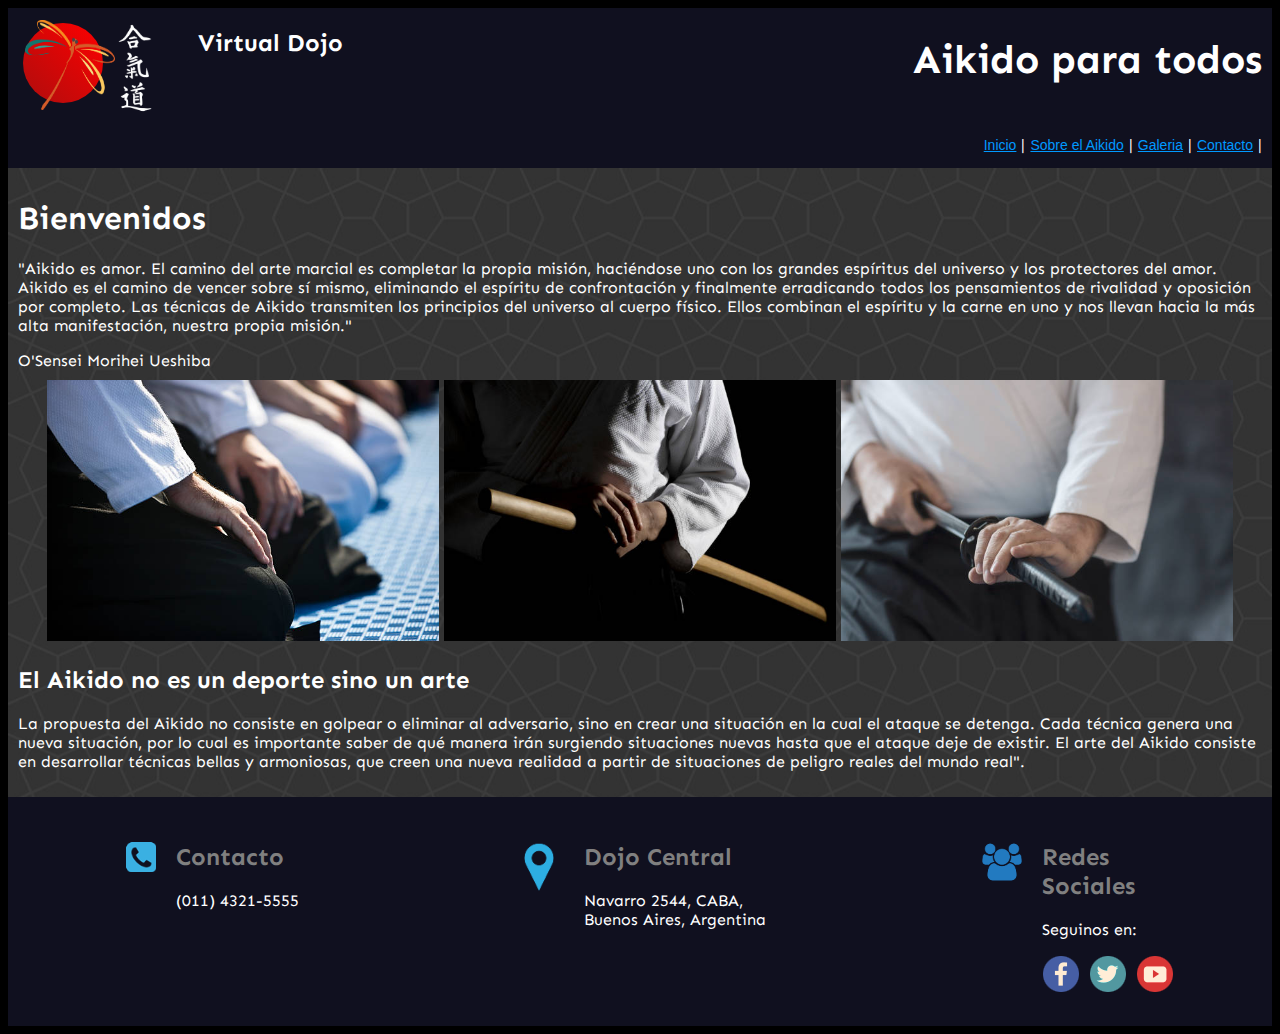
<file: index.html>
<!DOCTYPE html>
<html lang="es">

<head>
    <meta charset="UTF-8">
    <meta http-equiv="X-UA-Compatible" content="IE=edge">
    <meta name="viewport" content="width=device-width, initial-scale=1.0">
    <link rel="icon" type="image/png" href="img/favicon-16x16.png" sizes="16x16">
    <link rel="icon" type="image/png" href="img/favicon-32x32.png" sizes="32x32">

    <link rel="stylesheet" href="css/generalStyle.css" >
    <link rel="preconnect" href="https://fonts.googleapis.com">
    <link rel="preconnect" href="https://fonts.gstatic.com" crossorigin>
    <!--<link href="https://fonts.googleapis.com/css2?family=Sen&display=swap" rel="stylesheet">-->
    <!--<link href="https://fonts.googleapis.com/css2?family=Macondo&display=swap" rel="stylesheet">-->
    <title>Tombo Dojo</title>

    <style>
        .logo {
            margin: 5px;
        }

        .childLogo {
            position: absolute;
            top: 20px;
            left: 25px;
        }

        .dot {
            margin: 10px;
            height: 80px;
            width: 80px;
            background-image: linear-gradient(to bottom left, red, rgb(182, 12, 12) 90%);
            border-radius: 50%;
            display: inline-block;
        }

        .button {
            background-color: transparent;
            border: none;
            color: #0099FF;
            padding: 15px 0px;
            text-align: center;
            text-decoration: underline;
            display: inline-block;
            font-size: 14px;
            cursor: pointer;
        }

        footer p {
            font-size: 16px;
            color: white;
        }

        footer h2 {
            font-size: 24px;
            color: gray;
        }

        /* ****************************************************
        *                Grid section
        *******************************************************/
        /*.item {
            background-color: darkseagreen;
            color: darkgreen;
            border-radius: 10px;
        }*/

        .grid-container-header {
            display: grid;
            grid-template-columns: 40% auto;
            /*0.6fr 1.4fr;*/
            grid-template-rows: auto auto;
            /*1fr 0.5fr; */
            gap: 0px 0px;

            grid-template-areas:
                "headerLogo headerTitulo"
                "headerSubtitulo headerMenu";
        }

        .gLogo {
            grid-area: headerLogo;
        }

        .grid-header-right {
            grid-area: headerTitulo;
            color: white;
            text-align: right;
            margin-right: 10px;
            font-size: 40px;
        }

        .grid-header-right2 {
            grid-area: headerMenu;
            text-align: right;
            margin-right: 10px;
        }

        .grid-header-left {
            grid-area: headerSubtitulo;
            color: white;
            padding-left: 10px;
        }

        .grid-container-footer-item {
            display: grid;
            grid-template-columns: auto auto;
        }

        .grid-item-fimg {
            margin: 20px;
            grid-row-start: 1;
            /* Comienza en la fila 1 */
            grid-row-end: 3;
            /* termina en la fila 2*/
        }

        /* ****************************************************
        *                Flex section
        *******************************************************/
        .fLeft.fCentral.fRight {
            flex-grow: 1;
            /*Crece todo el ancho posible*/
            flex-basis: 100%;
            /*Por defecto*/
        }

        .flex-containerh {
            display: flex;
            flex-direction: row;
            flex-wrap: wrap;
            justify-content: space-around;
            background-color: rgb(16, 16, 31);
        }

        .flex-containerh>div {
            margin: 5px;
            padding: 20px;
            font-size: 30px;
        }

        /* ****************************************************
        *                Media section
        *******************************************************/
        /*Media tamaño tablet*/
        @media all and (min-width: 600px) {
            .grid-container-header {
                /* 4 filas / 2 columna */
                grid-template: auto auto auto auto / 180px auto;

                /* Distribucion el contenido en cada fila */
                grid-template-areas:
                    "headerLogo headerTitulo"
                    "headerSubtitulo headerMenu";
            }

            .childLogo {
                position: absolute;
                top: 20px;
                ;
                left: 25px;
            }

            .fLeft.fCentral.fRight {
                flex: 1 1 auto;
                /* flex: <flex-grow> <flex-shrink> <flex-basis> */
            }
        }

        /* PC */
        @media all and (min-width: 800px) {
            .grid-container-header {
                /* 2 filas / 3 columna */
                grid-template: auto auto / 180px auto auto;

                /* Distribucion el contenido en cada fila */
                grid-template-areas:
                    "headerLogo headerSubtitulo headerTitulo"
                    "headerMenu headerMenu headerMenu"
            }

            .grid-header-left {
                text-align: left;
            }

            .fCentral {
                flex: 2 0;
            }

            .fLeft {
                order: 1;
            }

            .fCentral {
                order: 2;
            }

            .fRight {
                order: 3;
            }
        }

        @media all and (max-width:599px) {
            .grid-container-header {
                /* 3 filas / 2 columna */
                grid-template: 100px auto auto auto / auto auto;

                /* Distribucion el contenido en cada fila */
                grid-template-areas:
                    "headerTitulo headerTitulo"
                    "headerLogo headerSubtitulo"
                    "headerMenu headerMenu";
            }

            .grid-header-right {
                text-align: center;
            }

            .childLogo {
                position: absolute;
                top: 120px;
                ;
                left: 25px;
            }
        }
    </style>
    <script src="https://code.jquery.com/jquery-3.5.0.js"></script>
</head>

<body>
    <div class="container">
        <header>
            <div class="grid-container-header header">

                <div class="logo gLogo">
                    <span class="dot"></span>
                    <img src="img/dragonFlyColor-mid.png" class="childLogo" alt="Dojo" width="90" height="90"><!-- -->
                    <img src="img/Aikido_Kanji_3.png" class="" height="90">
                </div>

                <h1 class="grid-header-right"> Aikido para todos</h1>
                <h2 class="grid-header-left">Virtual Dojo</h2>

                <nav class="grid-header-right2">
                    <button class="button" onclick="goHome()">Inicio</button> |
                    <button class="button" onclick="goAikidoInfo()">Sobre el Aikido</button> |
                    <button class="button" onclick="goGallery()">Galeria</button> |
                    <button class="button" onClick="goContacto()">Contacto</button> |
                </nav>

            </div>
        </header>
        <div class="contenido">
            <main>
                <div id="mainContent">

                </div>
            </main>
        </div>
        <footer>
            <div class="flex-containerh">
                <div class="fLeft grid-container-footer-item">
                    <img src="img/Location_icon.png" class="grid-item-fimg" width="50" height="50">
                    <div>
                        <h2>Dojo Central</h2>
                        <p>Navarro 2544, CABA, </br>Buenos Aires, Argentina</p>
                    </div>
                </div>
                <div class="fCenter grid-container-footer-item">
                    <img src="img/telephone65-blue.png" class="grid-item-fimg" width="30" height="30">
                    <div>
                        <h2>Contacto</h2>
                        <p>(011) 4321-5555</p>
                    </div>
                </div>
                <div class="fRight grid-container-footer-item">
                    <img src="img/social_icon2.png" class="grid-item-fimg" width="40" height="40">
                    <div>
                        <h2>Redes <br>Sociales</h2>
                        <p>Seguinos en:</p>
                    </div>
                    <div>
                        <img src="img/social_face.png">
                        <img src="img/social_twitter.png">
                        <img src="img/social_youtube.png">
                    </div>

                </div>
            </div>
        </footer>
    </div>
    <script>
        $("#mainContent").load("template/home.html");

        function goHome() {
            $("#mainContent").load("template/home.html");
        }

        function goAikidoInfo() {
            $("#mainContent").load("template/aikidoInfo.html");
        }

        function goGallery() {
            location.href="template/galeria.html";
        }

        function goContacto() {
            $("#mainContent").load("template/contacto.html");
        }

    </script>

</body>

</html>
</file>
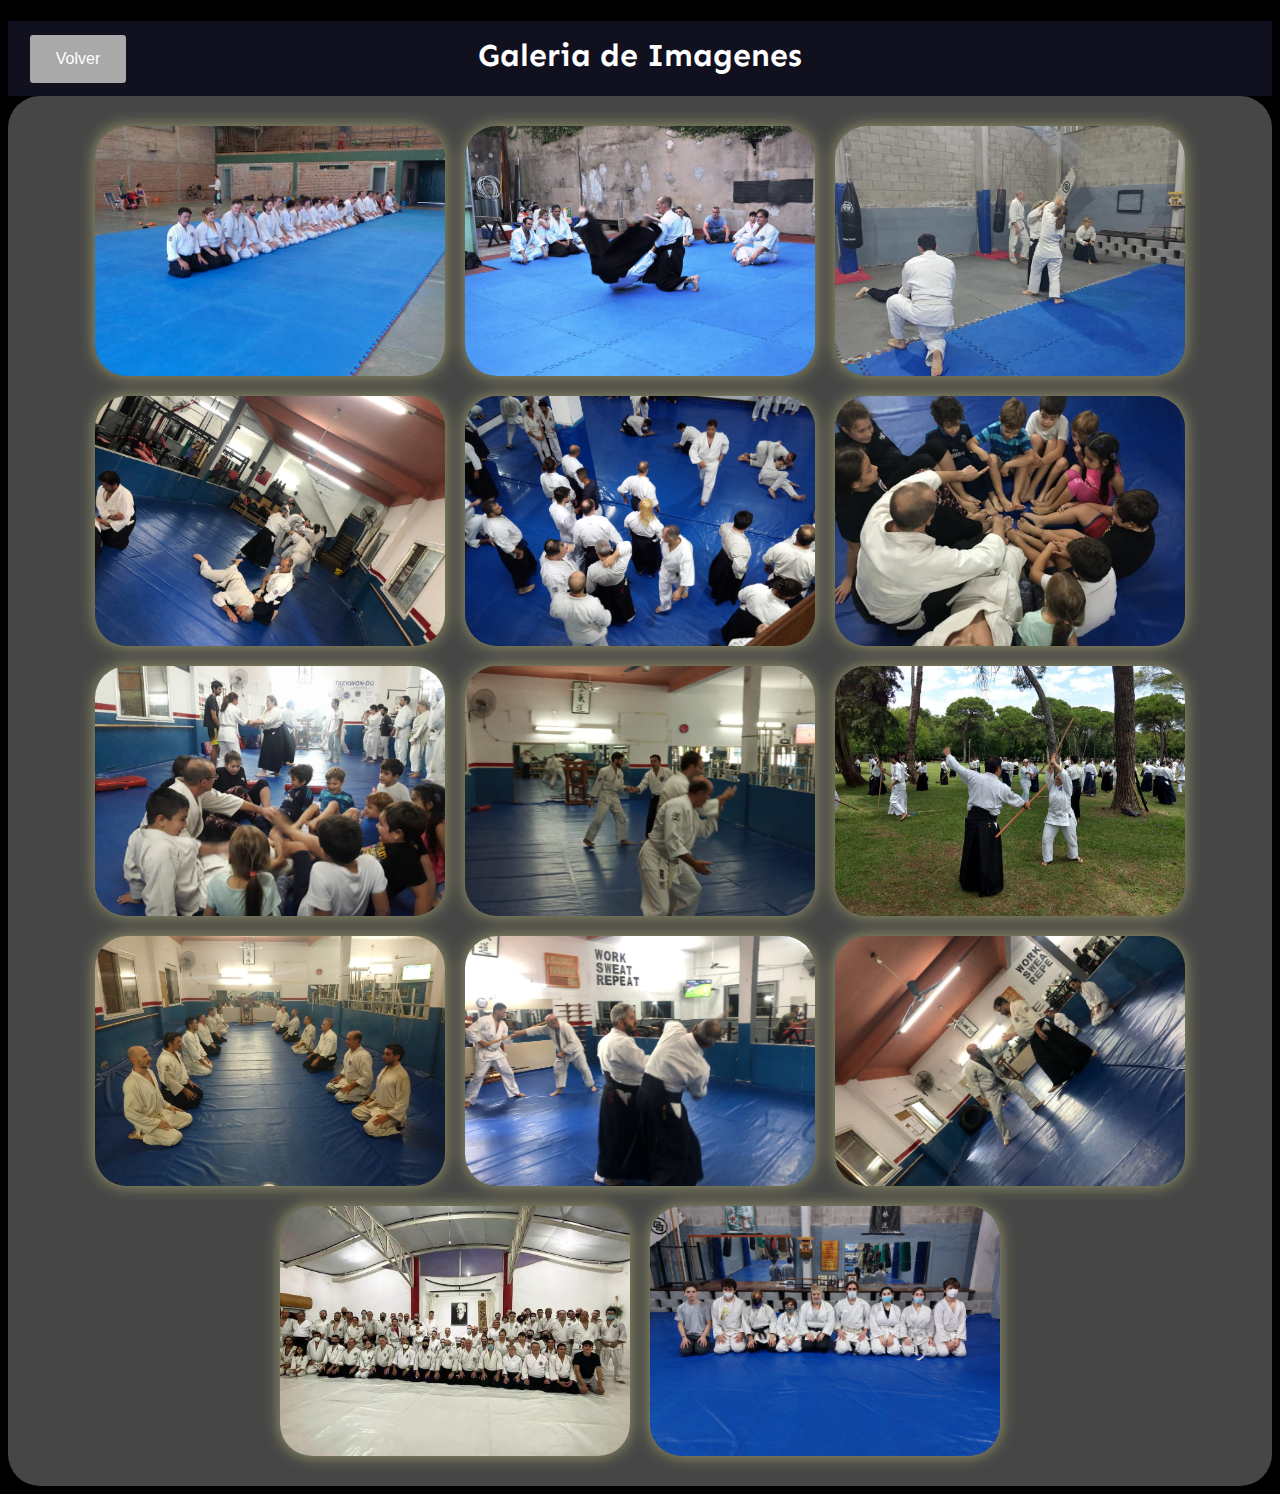
<file: template/galeria.html>
<!DOCTYPE html>
<html lang="en">

<head>
    <meta charset="UTF-8">
    <meta http-equiv="X-UA-Compatible" content="IE=edge">
    <meta name="viewport" content="width=device-width, initial-scale=1.0">
    <link rel="icon" type="image/png" href="img/favicon-16x16.png" sizes="16x16">
    <link rel="icon" type="image/png" href="img/favicon-32x32.png" sizes="32x32">

    <link rel="stylesheet" href="../css/generalStyle.css">
    <link rel="preconnect" href="https://fonts.googleapis.com">
    <link rel="preconnect" href="https://fonts.gstatic.com" crossorigin>
    <title>Galeria</title>
    <style>
        body {
            background: #000;
        }

        /* Animation property */
        button {
            animation: wiggle 4s linear infinite;
        }

        /* Keyframes */
        @keyframes wiggle {

            0%,
            7% {
                transform: rotateZ(0);
            }

            15% {
                transform: rotateY(-12deg);
            }

            20% {
                transform: rotateZ(10deg);
            }

            25% {
                transform: rotateZ(-10deg);
            }

            30% {
                transform: rotateZ(6deg);
            }

            35% {
                transform: rotateZ(-4deg);
            }

            40%,
            100% {
                transform: rotateZ(0);
            }
        }

        button {
            position: absolute;
            left: 30px;
            top: 35px;

            height: 3em;
            width: 6em;

            background: darkgray;
            border: none;
            border-radius: 0.2em 0.2em 0.2em 0.2em;
            color: white;
            font-size: 1em;
            transform-origin: 50% 5em;
        }

        h1 {
            padding-top: 15px;
        }

        .topHeader {
            text-align: center;
            height: 75px;
        }

        /* ****************************************************
        *                Gallery
        *******************************************************/
        .gallery-general {
            padding: 20px;
            border-radius: 2em;
            display: flex;
            flex-wrap: wrap;
            justify-content: center;
            background-color: #464646;
        }

        .gallery-general img {
            height: 250px;
            width: 350px;
            transform: scale(1.0);
            object-fit: cover;
            transition: transform 0.4s ease;
        }

        .img-item {
            box-sizing: content-box;
            border-radius: 2em;
            margin: 10px;
            height: 250px;
            width: 350px;
            overflow: hidden;
            display: inline-block;
            color: white;
            position: relative;
            box-shadow: 0 0 16px rgb(158, 158, 109);
            /*background-color: white;*/
        }

        .img-item:hover img {
            transform: scale(1.15);
        }

        .img-item:hover .transparent-box {
            background-color: rgba(0, 0, 0, 0.5);
        }

        .img-description {
            position: absolute;
            bottom: 0px;
            left: 20px;
            opacity: 0.0;
            transition: transform 0.3s ease, opacity 0.3s ease;
        }

        /*.img-item:hover .transparent-box {
            background-color: rgba(0, 0, 0, 0.5);
        }*/

        .img-item:hover .img-description {
            transform: translateY(-20px);
            opacity: 1.0;
        }

        .description-opacity-low {
            opacity: 0.5;
        }


        /*.flex-top-container {
            display: flex;
            flex-direction: row;
            flex-wrap: wrap;
            justify-content: space-around;
        }*/

        @media all and (max-width: 600px) {
            .title-page {
                margin-left: 160px;
                margin-right: 20px;
            }

            .topHeader {
                height: 100px;
            }
        }
    </style>
</head>

<body>
    <header>
        <div class="header topHeader">
            <div>
                <button class="button" onclick="location.href='../index.html'">Volver</button>
            </div>
            <div>
                <h1 class="title-page">Galeria de Imagenes</h1>
            </div>
        </div>
    </header>
    <main>
        <div class="gallery-general">
            <div class="img-item">
                <img src="../img/fotos/100.jpg" alt="" />
                <div class="transparent-box">
                    <div class="img-description">
                        <p>Formacion para el saludo</p>
                        <p class="description-opacity-low">Año 2016</p>
                    </div>
                </div>
            </div>

            <div class="img-item">
                <img src="../img/fotos/110.jpg" alt="" />
                <div class="transparent-box">
                    <div class="img-description">
                        <p>Ukemi</p>
                        <p class="description-opacity-low">Febrero 2017</p>
                    </div>
                </div>
            </div>

            <div class="img-item">
                <img src="../img/fotos/130.jpg" alt="" />
                <div class="transparent-box">
                    <div class="img-description">
                        <p>Practica - Ikkyo</p>
                        <p class="description-opacity-low">Abril 2017</p>
                    </div>
                </div>
            </div>

            <div class="img-item">
                <img src="../img/fotos/140.jpg" alt="" />
                <div class="transparent-box">
                    <div class="img-description">
                        <p>Practica - Shime</p>
                        <p class="description-opacity-low">Abril 2017</p>
                    </div>
                </div>
            </div>

            <div class="img-item">
                <img src="../img/fotos/150.jpg" alt="" />
                <div class="transparent-box">
                    <div class="img-description">
                        <p>Seminario</p>
                        <p class="description-opacity-low">Mayo 2017</p>
                    </div>
                </div>
            </div>

            <div class="img-item">
                <img src="../img/fotos/160.jpg" alt="" />
                <div class="transparent-box">
                    <div class="img-description">
                        <p>Clase infatiles</p>
                        <p class="description-opacity-low">Marzo 2018</p>
                    </div>
                </div>
            </div>

            <div class="img-item">
                <img src="../img/fotos/170.jpg" alt="" />
                <div class="transparent-box">
                    <div class="img-description">
                        <p>Aikido Kids</p>
                        <p class="description-opacity-low">Marzo 2018</p>
                    </div>
                </div>
            </div>

            <div class="img-item">
                <img src="../img/fotos/180.jpg" alt="" />
                <div class="transparent-box">
                    <div class="img-description">
                        <p>Clase - Katatedori</p>
                        <p class="description-opacity-low">Noviembre 2018</p>
                    </div>
                </div>
            </div>

            <div class="img-item">
                <img src="../img/fotos/190.jpg" alt="" />
                <div class="transparent-box">
                    <div class="img-description">
                        <p>Seminario de armas en Ezeiza</p>
                        <p class="description-opacity-low">Febrero 2019</p>
                    </div>
                </div>
            </div>

            <div class="img-item">
                <img src="../img/fotos/200.jpg" alt="" />
                <div class="transparent-box">
                    <div class="img-description">
                        <p>Formacion de saludo</p>
                        <p class="description-opacity-low">Abril 2019</p>
                    </div>
                </div>
            </div>

            <div class="img-item">
                <img src="../img/fotos/210.jpeg" alt="" />
                <div class="transparent-box">
                    <div class="img-description">
                        <p>Entrenamiento</p>
                        <p class="description-opacity-low">Mayo 2019</p>
                    </div>
                </div>
            </div>

            <div class="img-item">
                <img src="../img/fotos/220.jpeg" alt="" />
                <div class="transparent-box">
                    <div class="img-description">
                        <p>Clase de los Jueves</p>
                        <p class="description-opacity-low">Septiembre 2021</p>
                    </div>
                </div>
            </div>

            <div class="img-item">
                <img src="../img/fotos/230.jpeg" alt="" />
                <div class="transparent-box">
                    <div class="img-description">
                        <p>Clase especial en Bernal</p>
                        <p class="description-opacity-low">Mayo 2022</p>
                    </div>
                </div>
            </div>

            <div class="img-item">
                <img src="../img/fotos/240.jpeg" alt="" />
                <div class="transparent-box">
                    <div class="img-description">
                        <p>Clase de Lucia</p>
                        <p class="description-opacity-low">Mayo 2022</p>
                    </div>
                </div>
            </div>
        </div>
    </main>
</body>

</html>
</file>
<file: css/generalStyle.css>
@import url('https://fonts.googleapis.com/css2?family=Sen&display=swap');
@import url('https://fonts.googleapis.com/css2?family=Macondo&display=swap');

body {
    background-color: black;
    font-family: 'Sen', sans-serif;
    /*font-family: 'Macondo', cursive;*/
    color:white;
}

.header{
    background-color: rgb(16, 16, 31);
}
</file>
